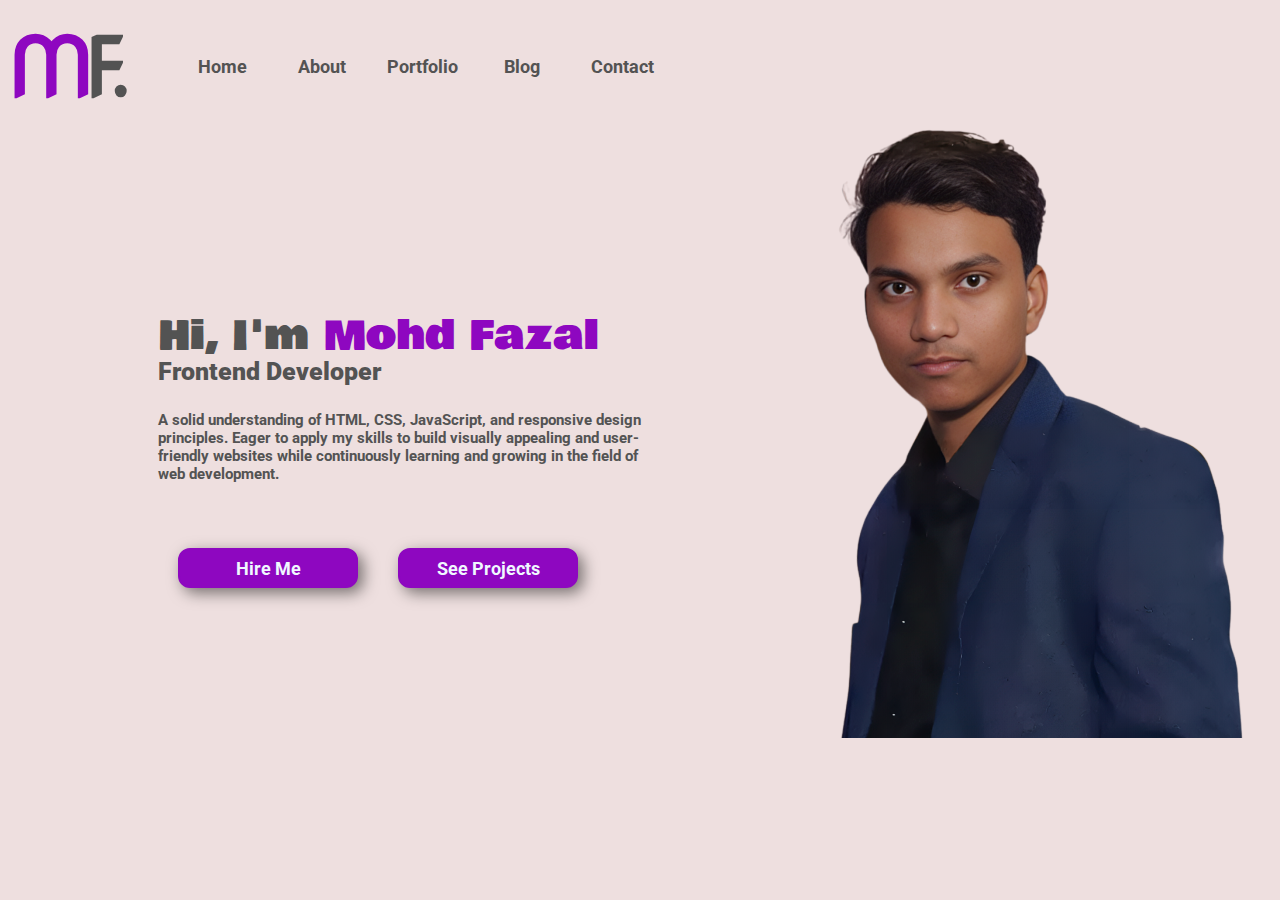
<file: index.html>
<!DOCTYPE html>
<html lang="en">
<head>
    <!-- <base href="images/"> -->
    <title>My Pottfolio</title>
    <link rel="stylesheet" href="mainpagecss/logo.css">
    <link rel="stylesheet" href="mainpagecss/Text.css">
    <link rel="stylesheet" href="mainpagecss/Main.css">
    <link rel="preconnect" href="https://fonts.googleapis.com">
    <link rel="preconnect" href="https://fonts.gstatic.com" crossorigin>
    <link href="https://fonts.googleapis.com/css2?family=Bowlby+One&family=Chakra+Petch:ital,wght@0,300;0,400;0,500;0,600;0,700;1,300;1,400;1,500;1,600;1,700&family=Nova+Round&family=Roboto:ital,wght@0,100;0,300;0,400;0,500;0,700;0,900;1,100;1,300;1,400;1,500;1,700;1,900&display=swap" rel="stylesheet">
    <!-- <meta name="viewport" content="width=device-width, initial-scale=1.0"> -->


    
</head>
<body
style="background-color: rgb(238, 223, 223); height: 720px; "
>  
<div 
style="display: flex;
flex-direction: row;">
    
    <div class="Mtop1">
        
        <div class="Top">
            <div class="logo">
                <p class="LC1" >M</p>
                <p class="LC2" >F</p>
                <p class="LC3" >.</p>
            </div>
            <div class="toptext">
                
                <div class="Home" id="Home"> 
                    <a target="_blank" href="home/home.html" style="text-decoration: none; color: inherit;" >
                        <p>Home</p>
                    </a>
                </div>
                <div class="About">
                        <a target="_blank" href="about/about.html" style="text-decoration: none; color: inherit;" >
                        <p>About</p>
                    </a>
                </div>
                <div class="Portfolio">
                    <p>Portfolio</p>
                    
                </div>
                <div class="Blog">
                    <p>Blog</p>
                    
                </div>
                <div class="Contact">
                    <p>Contact</p>
                    
                </div>
            </div>
        </div>
    </div>
    <div class="b1"> 
        <button class="letstalk">Let's Talk</button>
    </div>
</div>
        <div
        style="justify-content: center; "    
        >
            <div class="text">
                <p class="T1"><span class="T12">Hi, I'm</span> Mohd Fazal</p>
            <p class="T2">Frontend Developer</p>
            <p class="T3"> A solid understanding of HTML, CSS, JavaScript, and responsive design principles. Eager to apply my skills to build visually appealing and user-friendly websites while continuously learning and growing in the field of web development.</p>
        </div>
        <div class="B23">
                <a target="_blank" href="https://t.me/imfazal?start=Hi%20Fazal!%20I%20am%20interested%20in%20hiring%20you%20as%20a%20Frontend%20Developer.%20Let's%20discuss%20further!" style="text-decoration: none; ">
                <button class="Hireme" id="Hireme"
                ><span class="Hireme-text">
                    Hire Me</span></button>
                </a>
                <a target="_blank" href="https://www.linkedin.com/in/mohd-fazal-96852a30b/" style="text-decoration: none;">
                    <button class="seeproject" href=""><span> See Projects</span></button>
                </a>
            </div>
            
            
            
        </div>
        <div class="backPng">
        </div>
        
        
        <script src="mainpagecss/script.js"></script>
    </body>
    </html>
</file>
<file: mainpagecss/logo.css>
.logo{
    display: flex;
    flex-direction: row;
    position: relative;
    top: -70px;
    left: 5             0px;
}


.LC1{
    color:rgb(142, 7, 192);
    font-family: "Nova Round", serif;
    font-style: normal;
    font-weight: 800;
    font-size: 80px;
}
.LC2{
    position: relative;
    left: -10px;
    color:rgb(83, 83, 83);
    font-family: "Nova Round", serif;
    font-style: normal;
    font-weight: 800;
    font-size: 80px;
}
    .LC3{
    position: relative;
    left: -30px;
    color:rgb(83, 83, 83);
    font-family: "Nova Round", serif;
    font-style: normal;
    font-weight: 800;
    font-size: 80px;
}
</file>
<file: mainpagecss/Text.css>
.T1 {
    font-family: Bowlby One;
    font-size: 40px;
    color: rgb(142, 7, 192);

}

.T2 {
    position: relative;
    top: -50px;
    font-family: Roboto;
    font-size: 25px;
    color: rgb(83, 83, 83);
    font-weight: 900;
    padding-bottom: 0px;
}

.T12 {
    color: rgb(83, 83, 83);
}

.T3 {
    font-family: Roboto;
    font-size: 15px;
    color: rgb(83, 83, 83);
    font-weight: bold;
    padding-top: 0px;
    margin-top: 0px;
    position: relative;
    top: -50px;
}

.B23 {
    display: flex;
    flex-direction: row;
    width: 400px;
    ;
    justify-content: space-between;
    position: relative;
    left: 170px;


}

.Hireme,
.seeproject,
.letstalk {
    height: 40px;
    width: 180px;
    border: rgb(142, 7, 192) 2px solid;
    background-color: rgb(142, 7, 192);
    box-shadow: 5px 5px 15px rgba(0, 0, 0, 0.5);
    color: aliceblue;
    font-family: roboto;
    font-weight: bold;
    font-size: 18px;
    border-radius: 12px;
    transition: transform 0.6s ease-in-out, opacity 0.3s ease;
    display: flex;
    justify-content: center;
    align-items: center;
    position: relative;
    overflow: hidden;
    z-index: 0;

}
.letstalk{
    border: 2px solid rgb(142, 7, 192) ;
}

.Hireme:hover,
.seeproject:hover ,
.letstalk:hover {
    cursor: pointer;
    color: transparent;
}


.seeproject::after,
.letstalk::after  {
    content: "Lets Go >>";
    position: absolute;
    top: -2px;
    left: -1px;
    height: 100%;
    width: 100%;
    display: flex;
    justify-content: center;
    align-items: center;
    font-family: roboto;
    font-weight: bold;
    font-size: 18px;
    border-radius: 12px;
    background-color: rgb(142, 7, 192)  ;
    color: aliceblue;
    transform: translateY(100%);
    transition: transform 0.3s ease;
    border: 2px solid rgb(142, 7, 192);
}
.Hireme::after{
    content: "Lets Go >>";
    position: absolute;
    top: -2px;
    left: -1px;
    height: 100%;
    width: 100%;
    display: flex;
    justify-content: center;
    align-items: center;
    font-family: roboto;
    font-weight: bold;
    font-size: 18px;
    border-radius: 12px;
    background-color:white;
    color:  rgb(142, 7, 192);
    border: 2px solid rgb(142, 7, 192);
    transform: translateY(100%);
    transition: transform 0.3s ease;
}
.seeproject::after,
.letstalk::after  {
    background-color: white;
    color: rgb(142, 7, 192);
    border: 2px solid rgb(142, 7, 192);
}

.Hireme:hover::after,
.seeproject:hover::after ,
.letstalk:hover::after {
    transform: translateY(0);
}

.Home:hover,
.About:hover,
.Portfolio:hover,
.Blog:hover,
.Contact:hover {
    cursor: pointer;
    background-color: rgb(142, 7, 192);
    /* width: 100px;
    height: 60px; */
    border-radius: 10px;
    /* padding-left: 40px; */
    color: white;
    transition: background-color 0.5s;

}

/* .toptext:hover {
    border-radius: 10px;
    border: 3px solid white;
    transition: border 0.02s;
} */

.Home:active,
.About:active,
.Portfolio:active,
.Blog:active,
.Contact:active,
.seeproject:active
{
    opacity: 0.5;

}
</file>
<file: mainpagecss/Main.css>
.Mtop1{
    width: 800px;
    display: flex;
    flex-direction: row;
    z-index: 100;

}
.Top{
    display: flex;
    flex-direction: row;
    justify-content: space-between;
    font-family: Roboto;
    font-size: large;
    
}
.toptext{
    text-align: center;
    /* align-items: center;
    justify-content: center; */
    font-weight: bold;
    color: rgb(83,83,83);
    width: 500px;
    display: grid;
    grid-template-columns: 1fr 1fr 1fr 1fr 1fr;  
    /* justify-content:space-around; */
    /* flex-direction: row; */
    position: relative;
    top: 30px;
    height: 60px;
    /* padding-top: z30px; */
    padding-left: 10px;

}
.letstalk{
    position: relative;
    top: 40px;
    left: 500px;
    height: 40px;
    width: 150px;
    border: none;
    background-color: rgb(142, 7, 192);
    color: aliceblue;
    font-family: roboto;
    font-weight: bold;
    font-size: 18px;
    border-radius: 12px;
}
.text{
    width: 500PX;
   position: relative;
   left: 150px;
}
.backPng{
    background-image: url(../images/myPng.png);
    width: 600px;
    height: 650px;
    z-index: 0;
    position: relative;
    left: 700px;
    top: -500px;
    size: 1200px;
    background-repeat: no-repeat;
    background-size: 100%;
}
/*  */
</file>
